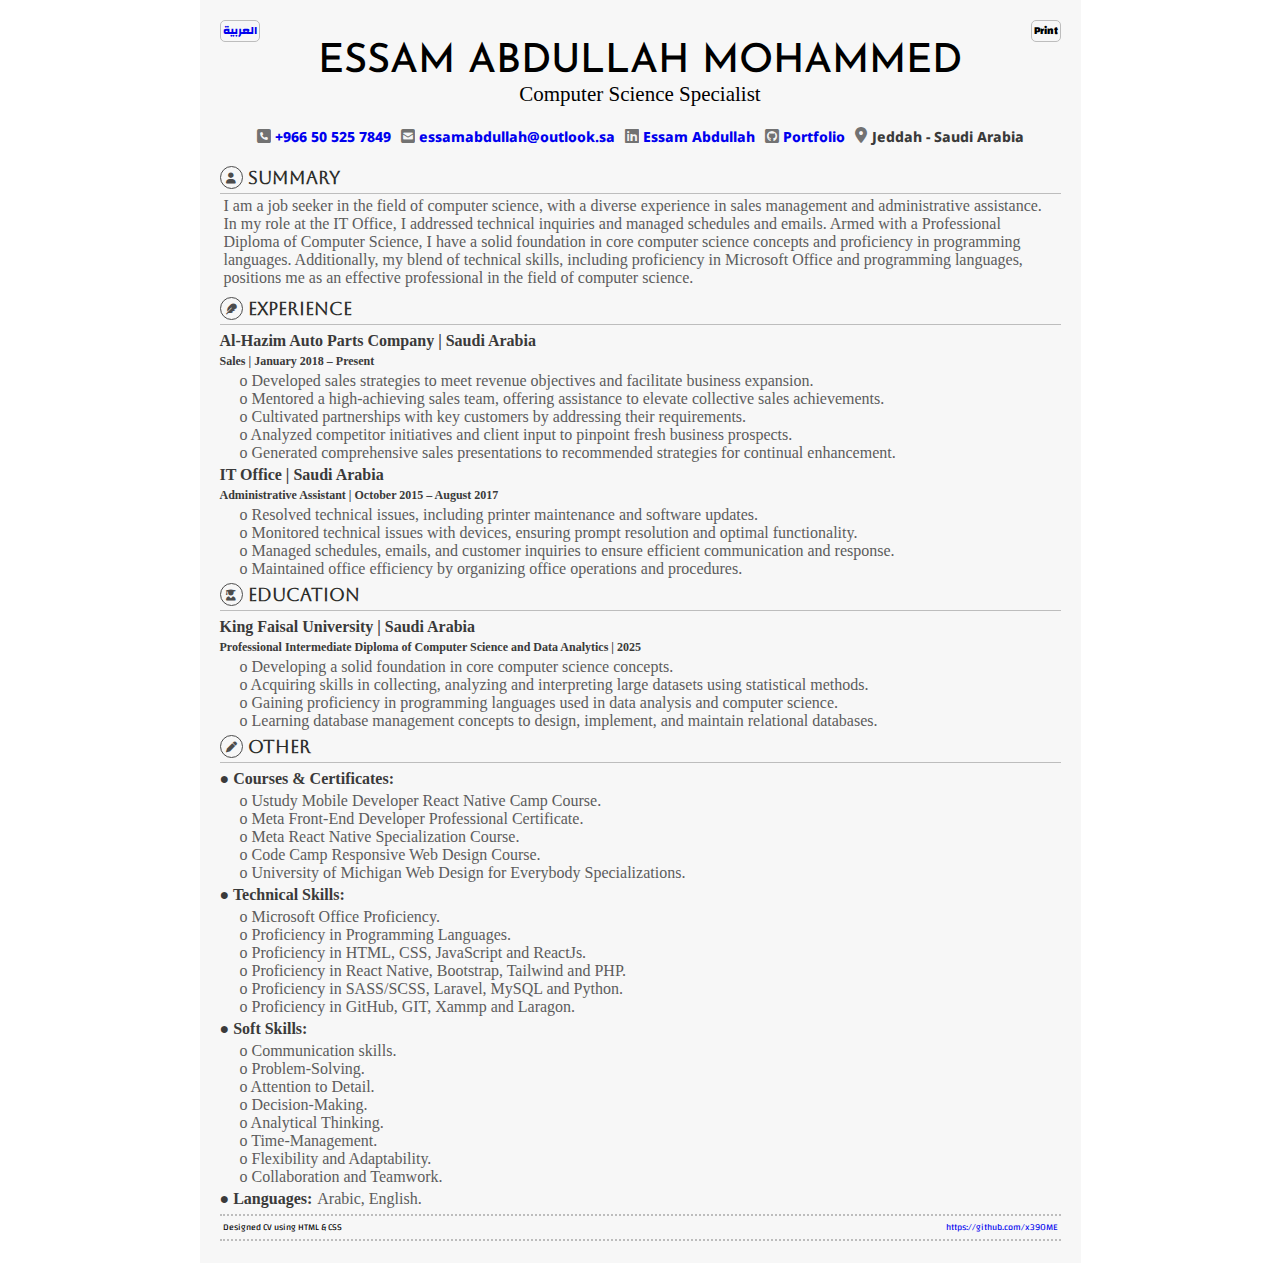
<file: index.html>
<!DOCTYPE html>
<html lang="en">
  <head>
    <meta charset="UTF-8">
    <meta http-equiv="X-UA-Compatible" content="IE=edge">
    <meta name="viewport" content="width=device-width, initial-scale=1.0">
    <link rel="stylesheet" href="css/all.min.css">
    <link rel="stylesheet" href="css/style.css">
    <title>My Resume</title>
  </head>
  <body>
    <!-- Start Resume -->
    <div class="resume">
      <div class="container">
        <!-- Start Title -->
        <div class="title">
          <div class="head">
            <div class="lang"><a href="index.ar.html" class="en">العربية</a></div>
            <div class="pdf">
              <!-- <a class="download" href="" download="CV-Essam-Abdullah">
                pdf
              </a> -->
              <button class="print" onclick="window.print()">Print</button>
            </div>
          </div>
          <!-- My Name -->
          <div class="name">
            <div class="myname">
              <h1 class="main">Essam Abdullah Mohammed</h1>
              <span>Computer Science Specialist</span>
            </div>
            <!-- Contact Me -->
            <div class="text-contact address">
              <div class="details">
                <p class="small-title"><a href="tel:+966505257849" target="_blank">
                  <i class="fa-solid fa-square-phone"></i>
                  +966 50 525 7849 
                </a></p>
              </div>
              <div class="details">
                <p class="small-title"><a href="mailto:essamabdullah@outlook.sa" target="_blank">
                  <i class="fa-solid fa-square-envelope"></i>
                  essamabdullah@outlook.sa </a>
                </p>
              </div>
              <div class="details">
                <p class="small-title"><a href="https://www.linkedin.com/in/essam-abdullah-6an77aab/" target="_blank">
                  <i class="fa-brands fa-linkedin"></i>
                  Essam Abdullah </a>
                </p>
              </div>
              <div class="details">
                <p class="small-title"><a href="https://x39ome.github.io/portfolio_sam/" target="_blank">
                  <i class="fa-brands fa-square-github"></i>
                  Portfolio </a>
                </p>
              </div>
              <div class="details">
                <p class="small-title">
                  <i class="fa-solid fa-location-dot"></i>
                  Jeddah - Saudi Arabia
                </p> 
              </div>
            </div>
            <!-- Contact Me -->
          </div>
        </div>
        <!-- End Title -->
        <!-- Start Section 1 -->
        <section>
          <!-- Summary -->
          <div class="education_experiences_goals">
            <div class="margin-top en">
              <div class="section-title en">
                <i class="fa-solid fa-user"></i>
                  <h3>
                      SUMMARY
                  </h3>
              </div>
              <div class="content">
                <p class="text">
                  I am a job seeker in the field of computer science, with a diverse experience in sales management
                  and administrative assistance. In my role at the IT Office,
                  I addressed technical inquiries and managed schedules and emails.
                  Armed with a Professional Diploma of Computer Science,
                  I have a solid foundation in core computer science concepts and proficiency in programming languages.
                  Additionally, my blend of technical skills,
                  including proficiency in Microsoft Office and programming languages,
                  positions me as an effective professional in the field of computer science.                
                </p>
              </div>
            </div>
          </div>
          <!-- Summary -->
        </section>
        <!-- End Section 1 -->
        <!-- Start Section 2 -->
        <section>
          <!-- Experiences -->
          <div class="education_experiences_goals">
            <div>
              <div class="section-title en">
                <i class="fa-solid fa-feather"></i>
                <h3> EXPERIENCE </h3>
              </div>
              <div class="info">
                <div>
                  <div class="small-title text-p">
                    <p>
                      Al-Hazim Auto Parts Company | Saudi Arabia
                    </p>
                    <span class="small-title date">
                      Sales | January 2018 – Present
                    </span>
                  </div>
                  <p class="text">
                    o Developed sales strategies to meet revenue objectives and facilitate business expansion. <br>
                    o Mentored a high-achieving sales team, offering assistance to elevate collective sales achievements. <br>
                    o Cultivated partnerships with key customers by addressing their requirements. <br>
                    o Analyzed competitor initiatives and client input to pinpoint fresh business prospects. <br>
                    o Generated comprehensive sales presentations to recommended strategies for continual enhancement.            
                  </p>
                </div>
              </div>
              <div class="info">
                <div>
                  <div class="small-title text-p">
                    <p>
                      IT Office | Saudi Arabia 
                    </p>
                    <span class="small-title date"> 
                      Administrative Assistant | October 2015 – August 2017
                    </span>
                  </div>
                  <p class="text">
                    o Resolved technical issues, including printer maintenance and software updates. <br>
                    o Monitored technical issues with devices, ensuring prompt resolution and optimal functionality. <br>
                    o Managed schedules, emails, and customer inquiries to ensure efficient communication and response. <br>
                    o Maintained office efficiency by organizing office operations and procedures.
                  </p>
                </div>
              </div>
            </div>
            <!-- Experiences -->
            <!--Education -->
            <div>
              <div class="section-title en">
                <i class="fa-solid fa-user-graduate"></i>
                  <h3>
                    EDUCATION
                  </h3>
              </div>
              <div class="info">
                <div>
                  <div class="small-title text-p">
                    <p>
                      King Faisal University | Saudi Arabia
                    </p>
                    <span class="small-title date"> 
                      Professional Intermediate Diploma of Computer Science and Data Analytics | 2025
                    </span>
                  </div>
                  <p class="text">
                    o Developing a solid foundation in core computer science concepts. <br>
                    o Acquiring skills in collecting, analyzing and interpreting large datasets using statistical methods. <br>
                    o Gaining proficiency in programming languages used in data analysis and computer science. <br>
                    o Learning database management concepts to design, implement, and maintain relational databases.            
                  </p>
                </div>
              </div>
            </div>
            <!-- Education -->
            <!-- Skills -->
          </div>
        </section>
        <!-- End Section 2 -->
        <!-- Start Section 3 -->
        <section>
          <div class="education_experiences_goals">
            <div>
              <div class="section-title en">
                <i class="fa-solid fa-pen"></i>
                  <h3>
                    OTHER
                  </h3>
              </div>
              <div class="info">
                <div>
                  <div class="small-title text-p">
                    <p>
                      ● Courses & Certificates:
                    </p>
                  </div>
                  <p class="text">
                    o Ustudy Mobile Developer React Native Camp Course. <br>
                    o Meta Front-End Developer Professional Certificate. <br>
                    o Meta React Native Specialization Course. <br>
                    o Code Camp Responsive Web Design Course. <br>
                    o University of Michigan Web Design for Everybody Specializations.           
                  </p>
                </div>
              </div>
              <div class="info">
                <div>
                  <div class="small-title text-p">
                    <p>
                      ● Technical Skills:
                    </p>
                  </div>
                  <p class="text">
                    o Microsoft Office Proficiency. <br>
                    o Proficiency in Programming Languages. <br>
                    o Proficiency in HTML, CSS, JavaScript and ReactJs. <br>
                    o Proficiency in React Native, Bootstrap, Tailwind and PHP. <br>
                    o Proficiency in SASS/SCSS, Laravel, MySQL and Python. <br>
                    o Proficiency in GitHub, GIT, Xammp and Laragon. <br>      
                  </p>
                </div>
              </div>
              <div class="info">
                <div>
                  <div class="small-title text-p">
                    <p>
                      ● Soft Skills:
                    </p>
                  </div>
                  <p class="text">
                    o Communication skills. <br>
                    o Problem-Solving. <br>
                    o Attention to Detail. <br>
                    o Decision-Making. <br>
                    o Analytical Thinking. <br>
                    o Time-Management. <br>
                    o Flexibility and Adaptability.<br>
                    o Collaboration and Teamwork. <br>       
                  </p>
                </div>
              </div>
              <div class="info">
                <div>
                  <div class="small-title text-p">
                    <p>
                      ● Languages: <span class="textLang"> Arabic, English.</span>
                    </p>
                  </div>
                </div>
              </div>
            </div>
            
          </div>
        </section>
        <!-- End Section 3 -->
      </div>
      <!-- Start Footer -->
      <footer>
        <div>
          Designed CV using HTML & CSS
        </div>
        <a href="https://github.com/x39OME">
          https://github.com/x39OME
        </a>
      </footer>
      <!-- End Footer -->
    </div>
    <!-- End Resume -->
  </body>
</html>
</file>
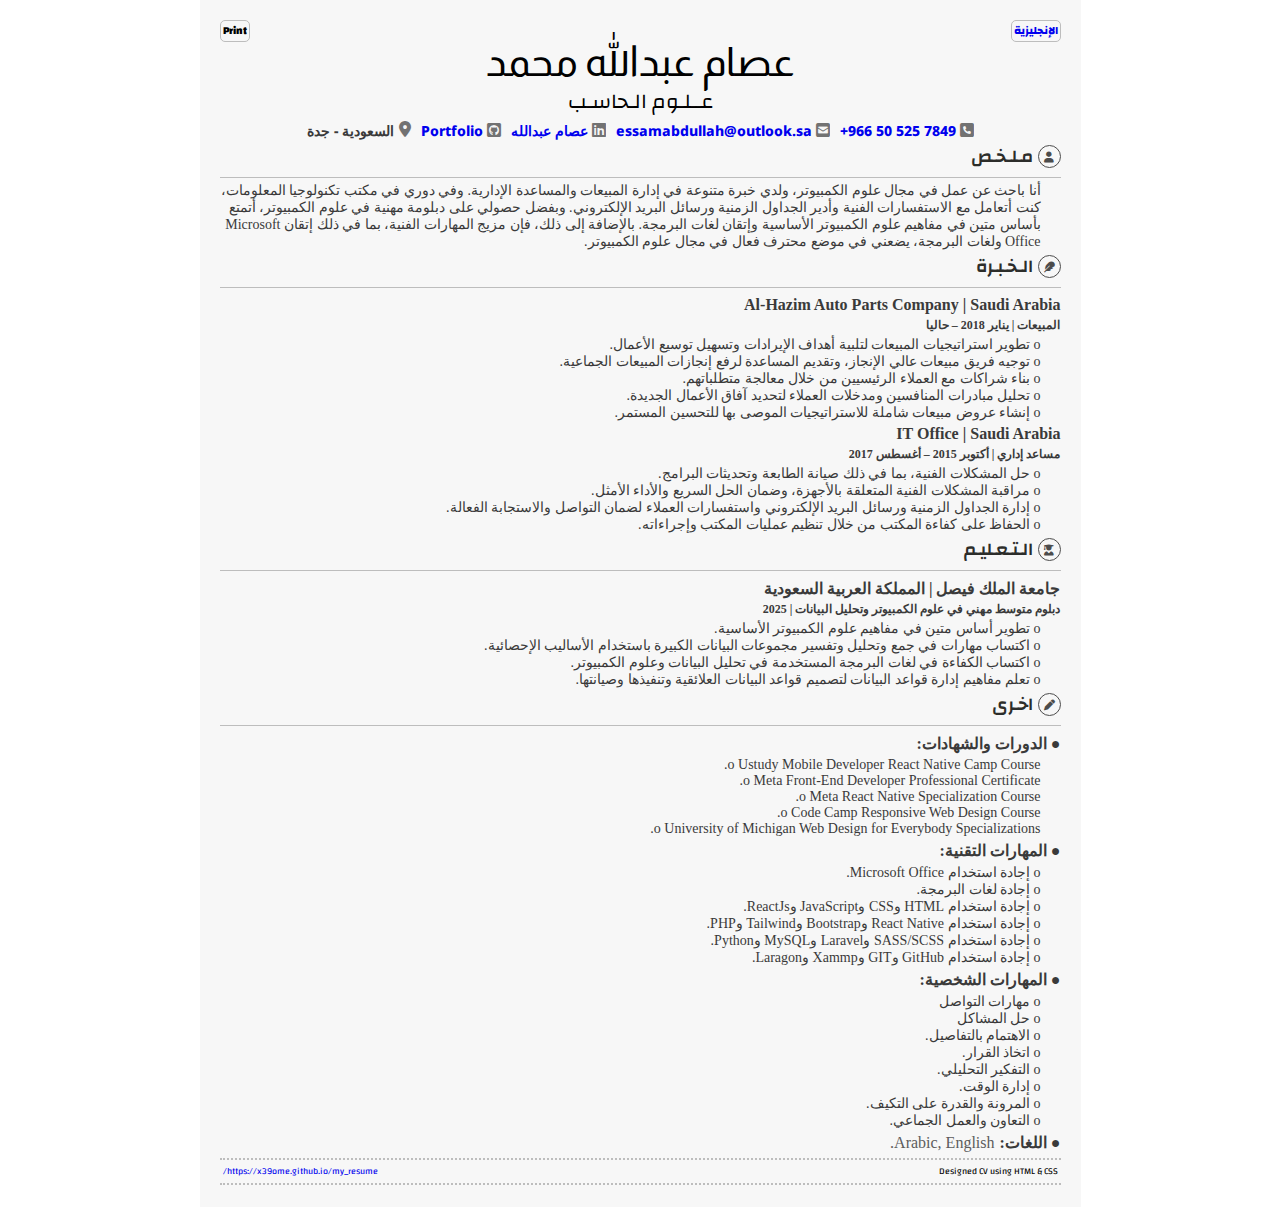
<file: index.ar.html>
<!DOCTYPE html>
<html lang="ar" dir="rtl">
  <head>
    <meta charset="UTF-8">
    <meta http-equiv="X-UA-Compatible" content="IE=edge">
    <meta name="viewport" content="width=device-width, initial-scale=1.0">
    <link rel="stylesheet" href="css/all.min.css">
    <link rel="stylesheet" href="css/style.css">
    <title>Essam</title>
  </head>
  <body>
    <!-- Start Resume -->
    <div class="resume ar">
      <div class="container">
        <!-- Start Title -->
        <div class="title">
          <div class="head">
            <div class="lang">
              <a href="index.html">الإنجليزية</a>
            </div>
            <div class="pdf">
              <!-- <a class="download" href="" download="CV-Essam-Abdullah">
                pdf
              </a> -->
              <button class="print" onclick="window.print()">Print</button>
            </div>
          </div>
          <!-- My Name -->
          <div class="name">
            <div class="myname">
              <h1 class="main ar">عصام عبدالله محمد </h1>
              <span class="ar">عــلـوم الـحاسـب</span>
            </div>
            <!-- Contact Me -->
            <div class="text-contact address ar">
              <div class="details">
                <p class="small-title"><a href="tel:+966505257849" target="_blank">
                  <i class="fa-solid fa-square-phone"></i>
                  7849 525 50 966+
                </a></p>
              </div>
              <div class="details">
                <p class="small-title"><a href="mailto:essamabdullah@outlook.sa" target="_blank">
                  <i class="fa-solid fa-square-envelope"></i>
                  essamabdullah@outlook.sa </a>
                </p>
              </div>
              <div class="details">
                <p class="small-title"><a href="https://www.linkedin.com/in/essam-abdullah-6an77aab/" target="_blank">
                  <i class="fa-brands fa-linkedin"></i>
                  عصام عبدالله</a>
                </p>
              </div>
              <div class="details">
                <p class="small-title"><a href="https://x39ome.github.io/portfolio_sam/" target="_blank">
                  <i class="fa-brands fa-square-github"></i>
                  Portfolio </a>
                </p>
              </div>
              <div class="details">
                <p class="small-title">
                  <i class="fa-solid fa-location-dot"></i>
                  السعودية - جدة
                </p> 
              </div>
            </div>
            <!-- Contact Me -->
          </div>
        </div>
        <!-- End Title -->
        <!-- Start Section 1 -->
        <section>
          <!-- Summary -->
          <div class="education_experiences_goals">
            <div class="margin-top">
              <div class="section-title ar">
                <i class="fa-solid fa-user"></i>
                  <h3 class="ar">
                      مـلـخـص
                  </h3>
              </div>
              <div class="content">
                <p class="text-ar">
                  أنا باحث عن عمل في مجال علوم الكمبيوتر،
                  ولدي خبرة متنوعة في إدارة المبيعات والمساعدة الإدارية. وفي دوري في مكتب تكنولوجيا المعلومات،
                  كنت أتعامل مع الاستفسارات الفنية وأدير الجداول الزمنية ورسائل البريد الإلكتروني.
                  وبفضل حصولي على دبلومة مهنية في علوم الكمبيوتر،
                  أتمتع بأساس متين في مفاهيم علوم الكمبيوتر الأساسية وإتقان لغات البرمجة.
                  بالإضافة إلى ذلك، فإن مزيج المهارات الفنية، بما في ذلك إتقان Microsoft Office 
                  ولغات البرمجة، يضعني في موضع محترف فعال في مجال علوم الكمبيوتر.              
                </p>
              </div>
            </div>
          </div>
          <!-- Summary -->
        </section>
        <!-- End Section 1 -->
        <!-- Start Section 2 -->
        <section>
          <!-- Experiences -->
          <div class="education_experiences_goals">
            <div>
              <div class="section-title ar">
                <i class="fa-solid fa-feather"></i>
                <h3 class="ar"> الـخـبـرة </h3>
              </div>
              <div class="info">
                <div>
                  <div class="small-title text-p">
                    <p>
                      Al-Hazim Auto Parts Company | Saudi Arabia
                    </p>
                    <span class="small-title date">
                      المبيعات | يناير 2018 – حاليا
                    </span>
                  </div>
                  <p class="text-ar">
                    o تطوير استراتيجيات المبيعات لتلبية أهداف الإيرادات وتسهيل توسيع الأعمال. <br>
                    o توجيه فريق مبيعات عالي الإنجاز، وتقديم المساعدة لرفع إنجازات المبيعات الجماعية. <br>
                    o بناء شراكات مع العملاء الرئيسيين من خلال معالجة متطلباتهم. <br>
                    o تحليل مبادرات المنافسين ومدخلات العملاء لتحديد آفاق الأعمال الجديدة. <br>
                    o إنشاء عروض مبيعات شاملة للاستراتيجيات الموصى بها للتحسين المستمر.            
                  </p>
                </div>
              </div>
              <div class="info">
                <div>
                  <div class="small-title text-p">
                    <p>
                      IT Office | Saudi Arabia 
                    </p>
                    <span class="small-title date"> 
                      مساعد إداري | أكتوبر 2015 – أغسطس 2017
                    </span>
                  </div>
                  <p class="text-ar">
                    o حل المشكلات الفنية، بما في ذلك صيانة الطابعة وتحديثات البرامج. <br>
                    o مراقبة المشكلات الفنية المتعلقة بالأجهزة، وضمان الحل السريع والأداء الأمثل. <br>
                    o إدارة الجداول الزمنية ورسائل البريد الإلكتروني واستفسارات العملاء لضمان التواصل والاستجابة الفعالة. <br>
                    o الحفاظ على كفاءة المكتب من خلال تنظيم عمليات المكتب وإجراءاته.
                  </p>
                </div>
              </div>
            </div>
            <!-- Experiences -->
            <!--Education -->
            <div>
              <div class="section-title ar">
                <i class="fa-solid fa-user-graduate"></i>
                  <h3 class="ar">
                    الـتـعـليـم
                  </h3>
              </div>
              <div class="info">
                <div>
                  <div class="small-title text-p">
                    <p>
                      جامعة الملك فيصل | المملكة العربية السعودية
                    </p>
                    <span class="small-title date"> 
                      دبلوم متوسط مهني في علوم الكمبيوتر وتحليل البيانات | 2025
                    </span>
                  </div>
                  <p class="text-ar">
                    o تطوير أساس متين في مفاهيم علوم الكمبيوتر الأساسية. <br>
                    o اكتساب مهارات في جمع وتحليل وتفسير مجموعات البيانات الكبيرة باستخدام الأساليب الإحصائية. <br>
                    o اكتساب الكفاءة في لغات البرمجة المستخدمة في تحليل البيانات وعلوم الكمبيوتر. <br>
                    o تعلم مفاهيم إدارة قواعد البيانات لتصميم قواعد البيانات العلائقية وتنفيذها وصيانتها.         
                  </p>
                </div>
              </div>
            </div>
            <!-- Education -->
            <!-- Skills -->
          </div>
        </section>
        <!-- End Section 2 -->
        <!-- Start Section 3 -->
        <section>
          <div class="education_experiences_goals">
            <div>
              <div class="section-title ar">
                <i class="fa-solid fa-pen"></i>
                  <h3 class="ar">
                    اخـرى
                  </h3>
              </div>
              <div class="info">
                <div>
                  <div class="small-title text-p">
                    <p>
                      ● الدورات والشهادات:
                    </p>
                  </div>
                  <p class="text-ar">
                    o Ustudy Mobile Developer React Native Camp Course.<br>
                    o Meta Front-End Developer Professional Certificate. <br>
                    o Meta React Native Specialization Course. <br>
                    o Code Camp Responsive Web Design Course. <br>
                    o University of Michigan Web Design for Everybody Specializations.           
                  </p>
                </div>
              </div>
              <div class="info">
                <div>
                  <div class="small-title text-p">
                    <p>
                      ● المهارات التقنية:
                    </p>
                  </div>
                  <p class="text-ar">
                    o إجادة استخدام Microsoft Office. <br>
                    o إجادة لغات البرمجة. <br>
                    o إجادة استخدام HTML وCSS وJavaScript وReactJs. <br>
                    o إجادة استخدام React Native وBootstrap وTailwind وPHP. <br>
                    o إجادة استخدام SASS/SCSS وLaravel وMySQL وPython. <br>
                    o إجادة استخدام GitHub وGIT وXammp وLaragon.
                  </p>
                </div>
              </div>
              <div class="info">
                <div>
                  <div class="small-title text-p">
                    <p>
                      ● المهارات الشخصية:
                    </p>
                  </div>
                  <p class="text-ar">
                    o مهارات التواصل <br>
                    o حل المشاكل<br>
                    o الاهتمام بالتفاصيل. <br>
                    o اتخاذ القرار. <br>
                    o التفكير التحليلي. <br>
                    o إدارة الوقت. <br>
                    o المرونة والقدرة على التكيف. <br>
                    o التعاون والعمل الجماعي. <br>
                  </p>
                </div>
              </div>
              <div class="info">
                <div>
                  <div class="small-title text-p">
                    <p>
                      ● اللغات: <span class="textLang"> Arabic, English.</span>
                    </p>
                  </div>
                </div>
              </div>
            </div>
          </div>
        </section>
        <!-- End Section 3 -->
      </div>
      <!-- Start Footer -->
      <footer>
        <div>
          Designed CV using HTML & CSS
        </div>
        <a href="https://x39ome.github.io/my_resume/">
          https://x39ome.github.io/my_resume/
        </a>
      </footer>
      <!-- End Footer -->
    </div>
    <!-- End Resume -->
  </body>
</html>
</file>
<file: css/style.css>
@import url('https://fonts.googleapis.com/css2?family=Aboreto&family=Cinzel:wght@400;500;600;800;900&family=Josefin+Sans:wght@100;200;300;400;500;600;700&family=Noto+Sans:wght@100;200;300;400;500;800&family=Changa:wght@200;500&display&family=Almarai:wght@300;400&display=swap');
/* Global */
*{
  margin: 0;
  padding: 0;
  box-sizing: border-box;
}
:root{
  --fontTitle:'Aboreto', cursive;
  --fontmain:'Josefin Sans', sans-serif;
  --fontSec:'Cinzel', serif;
  --fontText:'Noto Sans', sans-serif;
  --fontAr:'Changa', sans-serif;
  --bgColor: #F7F7F7;
  --textColor:#5C5C5C;
  --lineColor:#BDBDBD;
  --iconColor:#3A3A3A;
}
html{
  scroll-behavior: smooth;
}
ul{
  list-style: none;
  margin: 0;
  padding: 0;
}
a{
  text-decoration: none;
}
/* Freamwork */
.row{
  width: 50%;
}
.text{
  color: var(--textColor);
  font-size: 16px;
  font-weight: 400;
  margin-left: 20px;
}
.textLang{
  color: var(--textColor);
  font-size: 16px;
  font-weight: 400;
}
.text-ar{
  font-weight: 400;
  font-size: 14px;
  color: var(--iconColor);
  margin-right: 20px;
}
.text-contact{
  font-family: var(--fontText);
}
.text div{
  margin-bottom: 5px;
}
.text b:hover{
  color: var(--lineColor);
}
.text div span i{
  margin-left:5px;
  margin-right:5px;
}
.small-title{
  color: var(--iconColor);
  font-weight: 800 !important
}
.small-title.text-p{
  display: flex;
  justify-content: start;
  align-items: start;
  flex-direction: column;
}
.small-title.text-p p{
  display: flex;
  justify-content: space-between;
  align-items: center;
  gap: 5px;
  margin: 4px 0
}
.small-title.date{
  font-size: 12px;
  margin-bottom: 3px;
}
.margin-top.en{
  margin-top: 20px;
}
/* Freamwork */
/* Global */
/*Start Heading */
.resume{
  margin:0 auto;
  background-color: var(--bgColor);
  padding:20px;
}

.resume .title .head{
  display: flex;
  justify-content: space-between;
}
.resume .title .head .lang a,
.resume .title .head .pdf a,
.resume .title .head .pdf button {
  font-size: 11px;
  font-weight: 800;
  font-family: var(--fontAr);
  border: 1px solid var(--lineColor);
  border-radius: 5px;
  padding: 0 2px;
  background-color: transparent;
  cursor: pointer;
}
.resume .title .head .pdf{
  display: flex;
  gap: 4px;
}
.resume .title .name{
  display: flex;
  justify-content: center;
  flex-direction: column
}
.resume .title .name .myname{
  display: flex;
  justify-content: center;
  align-content: center;
  flex-direction: column;
  text-align: center;
}
.resume .title .name .myname span{
  font-size: 21px;
}
.resume .title .name .myname span.ar{
  font-family: var(--fontAr);
}
.resume .title .name .main{
  font-family: var(--fontmain);
  text-transform: uppercase;
  font-weight: 500;
  font-size:2.5rem;
  text-align: center;
}
.resume .title .name .myname .main.ar{
  line-height: 1;
  font-family: 'Almarai', sans-serif
}
.resume .title .name .address{
  display: flex;
  justify-content: center;
  align-items: center;
  flex-wrap: wrap;
  gap: 10px;
  margin-top: 20px;
}
.resume .title .name .address.ar{
  margin-top: 0;
}
.resume .title .name .address .details i{
  font-size: 4px
}
.resume .title .name .address .details p{
  display: flex;
  justify-content: center;
  align-content: center;
  font-size: 14px;
  gap:5px
}
.resume .title .name .address .details p i{
  font-size: 16px;
  color: var(--iconColor);
  opacity: .7;
}
/* End Heading */
/* Start Section */
section {
  display: flex;
  gap: 20px;
}
section .education_experiences_goals{
  width: 100%;
}
section .education_experiences_goals .section-title{
  display: flex;
  align-items: center;
  gap: 5px;
  border-bottom: 1.5px solid var(--lineColor);
  color: #2C2D2A;
  padding-bottom:4px;
  margin-bottom:4px
}
section .education_experiences_goals .section-title.en{
  margin:5px 0 3px;
}
section .education_experiences_goals .section-title i{
  display: flex;
  justify-content: center;
  align-items: center;
  color: var(--iconColor);
  border: 1px solid var(--iconColor);
  border-radius: 50%;
  opacity: .9;
  width: 23px;
  height: 23px;
  font-size: 11px
}
section .education_experiences_goals .section-title h3{
  font-family: var(--fontTitle);
  font-size: 18px;
  font-weight: 600;
}
section .education_experiences_goals .content p.text{
  margin: 0 4px 5px;
}
section .education_experiences_goals .section-title h3.ar{
  font-family: var(--fontAr);
  font-size: 18px;
}
section .education_experiences_goals .info{
  display: flex;
  flex-direction: column;
  gap: 10px;
}
.education_experiences_goals .info p i{
  font-size: 6px;
  opacity: .7;
}
/* End Section */
/* Footer */
.resume footer{
  display: flex;
  justify-content: space-between;
  font-family: var(--fontAr);
  font-size: 9px;
  padding: 3px;
  margin: 2px auto;
  border-top: 2px dotted var(--lineColor);
  border-bottom: 2px dotted var(--lineColor);
}
/* Footer */
/* @Media */
@media(min-width:768px){
  .resume{
    width: 746px;
  }
}
@media(min-width:992px){
  .resume{
    width: 881px;
  }
}
@media(max-width:767px){
  .row{
    width: 100%;
  }
  .resume{
    padding: 15px 10px;
  }
  .resume .title .name .main{
    font-size: 1.5rem;
  }
  .resume .title .name .address .details p{
    font-size: 11px;
  }
  .resume .title .lang a{
    font-size: 9px;
  }
  .resume .job .specialization{
    font-size: 11px;
    gap: 4px;
  }
  .resume .job a{
    font-size: 11px;
  }
  section .education_experiences_goals .section-title h3{
    font-size: 16px;
  }
  section .education_experiences_goals .section-title{
    margin-top:10px;
  }
  .small-title{
    font-size: 11px;
  }
  .text{
    font-size: 12px;
    font-family: var(--fontmain);
  }
  .text-ar{
    font-size: 12px;
  }
  .margin-top{
    margin-top: 35px;
  }
}
/* @Media Print */
@media print {
  .text{
      font-weight: 300;
  }
  .text-ar{
      font-weight: 400;
  }
  .resume .title .lang{
    display:none
  }
  .resume .title .download{
    display: none;
  }
  .resume .title button.print{
    display: none;
  }
  .margin-top{
    margin-top: 20px;
  }
  .text-ar{
    font-size: 12px;
  }
  .resume .title .name .myname .main.ar{
    font-size: 1.5rem;
  }
  section .education_experiences_goals .section-title.ar{
    margin-bottom: 0;
    padding-bottom: 0;
  }
  section .education_experiences_goals .section-title h3.ar{
    font-size: 16px;
  }
  .resume.ar{
    padding: 0;
  }
}
/* @Media Screen */
@media screen {
  @media(max-width:767px) {
    section{
      display: flex;
      flex-direction: column;
    }
  }
}
</file>
